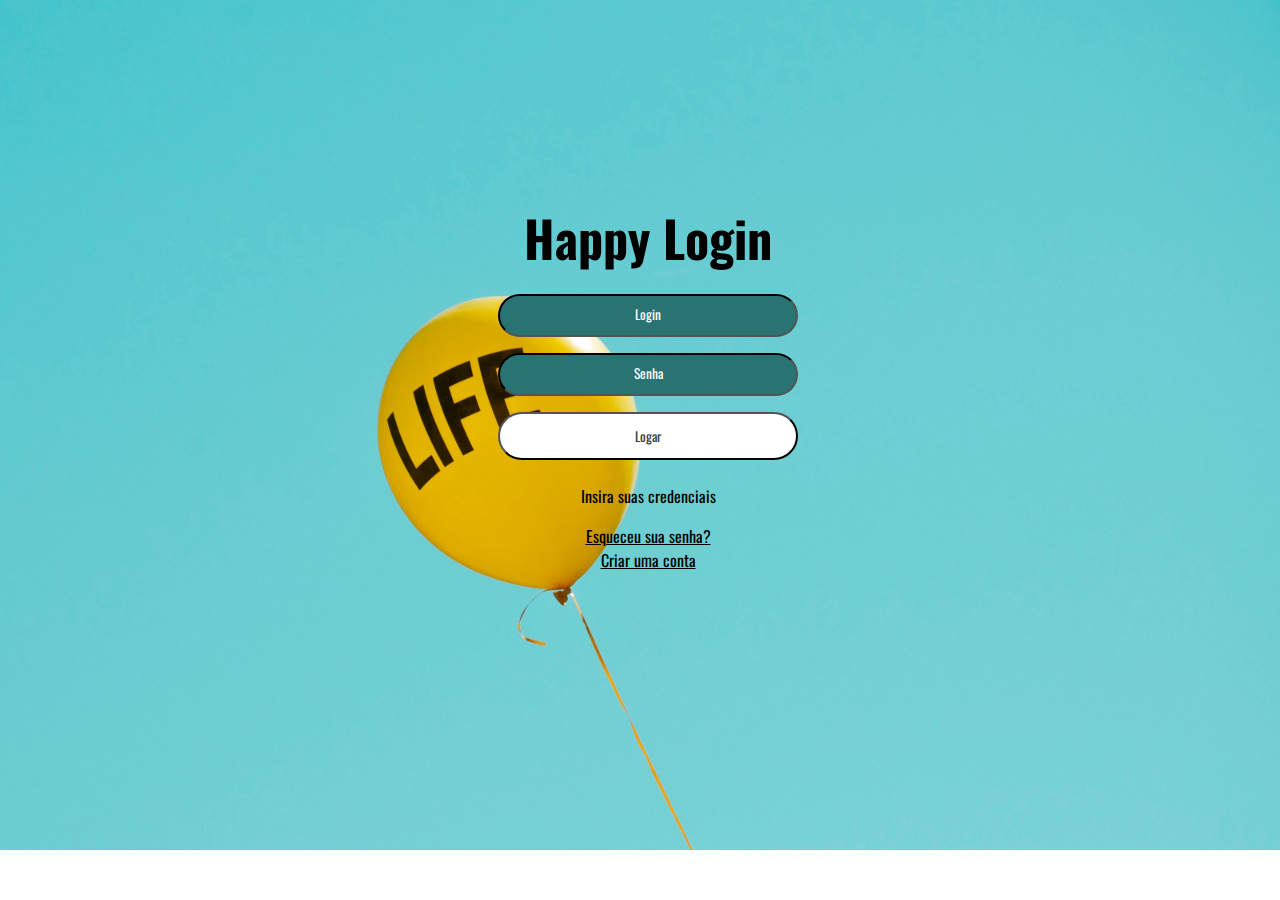
<file: index.html>
<!DOCTYPE html>

<html lang="pt-br">

<head>

    <meta charset="UTF-8">
    <meta http-equiv="X-UA-Compatible" content="IE=edge">
    <meta name="viewport" content="width=device-width, initial-scale=1.0">
    <link rel="stylesheet" href="style.css">
    <script type="text/javascript" src="config.js"></script>
    <title>HappySite</title>

</head>

<body>

    <div class="form1">
        
    <form>

        <h1 id="Serviço">Happy Login</h1>

        <input type="text" placeholder="Login" id="login">
        <input type="password" placeholder="Senha" id="Password">
        <input type="submit" id="envio" value="Logar" onclick ="Logar(); return false">

        <div class="mudançatexto">
        <p id="textomud">Insira suas credenciais</p>
        </div>

        <div class="senhaesq">
        <a href="Esqueceu.html">Esqueceu sua senha?</a>
        </div>

        <div class="criarc">
        <a href="Criar.html">Criar uma conta</a>
        </div>
        
    </form>
    </div>
    

</body>

</html>
</file>
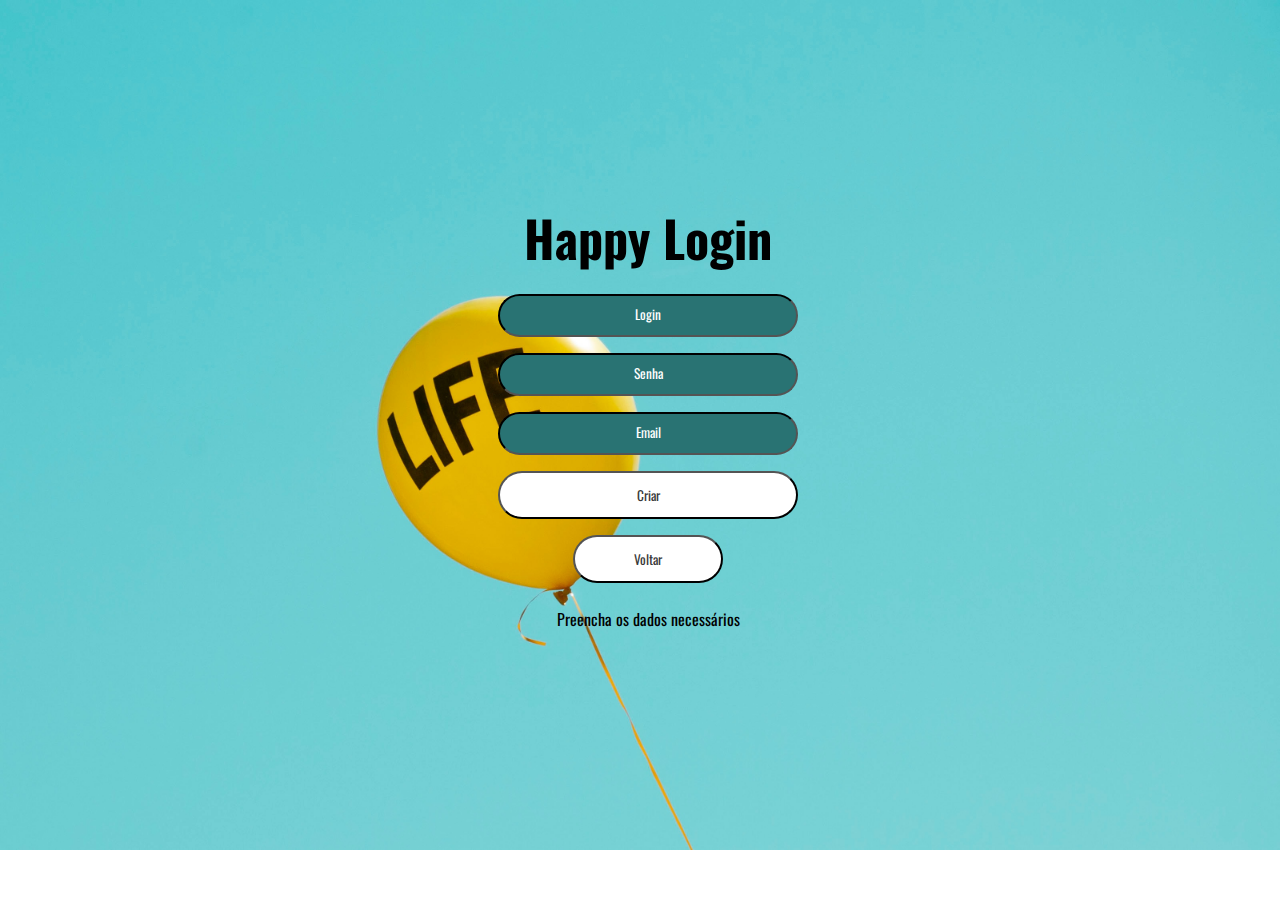
<file: criar.html>
<!DOCTYPE html>

<html lang="pt-br">

<head>

    <meta charset="UTF-8">
    <meta http-equiv="X-UA-Compatible" content="IE=edge">
    <meta name="viewport" content="width=device-width, initial-scale=1.0">
    <link rel="stylesheet" href="style.css">
    <script type="text/javascript" src="config.js"></script>
    <title>HappySite</title>

</head>

<body>

    <div class="form1">
        
    <form>

        <h1 id="Serviço">Happy Login</h1>

        <input type="text" placeholder="Login" id="login">
        <input type="password" placeholder="Senha" id="Password">
        <input type="email" placeholder="Email" id="Email">
        <input type="submit" id="envio" value="Criar" onclick ="Logar(); return false">
        <input type="submit" id="back2" value="Voltar" onclick ="Voltar(); return false">

        <div class="mudançatexto">
            <p id="textomud">Preencha os dados necessários</p>
            </div>

        </form>
    </div>
</file>
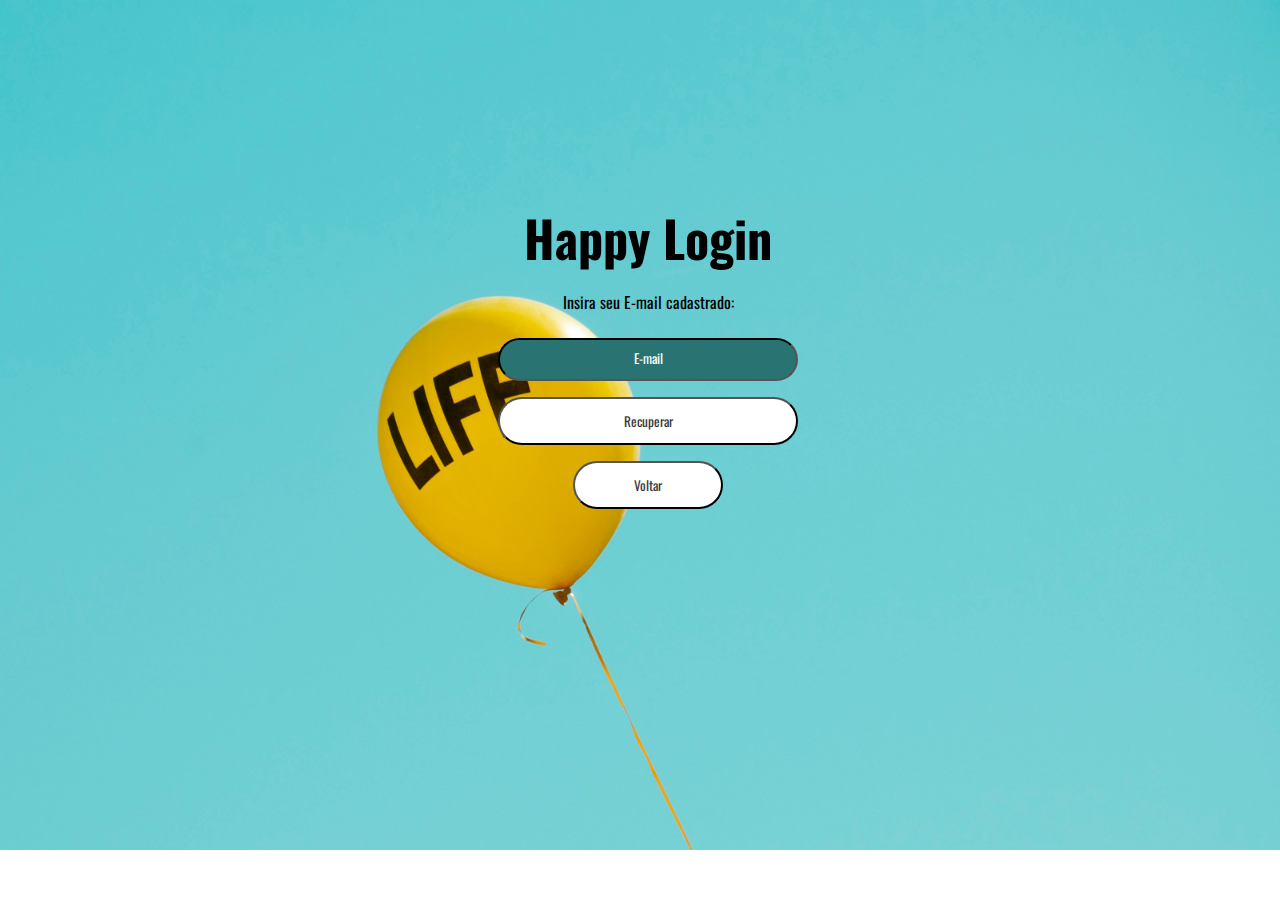
<file: Esqueceu.html>
<!DOCTYPE html>

<html lang="pt-br">

<head>

    <meta charset="UTF-8">
    <meta http-equiv="X-UA-Compatible" content="IE=edge">
    <meta name="viewport" content="width=device-width, initial-scale=1.0">
    <link rel="stylesheet" href="style.css">
    <script type="text/javascript" src="config.js"></script>
    <title>HappySite</title>

</head>

<body>

    <div class="form1">
        
    <form>

        <h1 id="Serviço">Happy Login</h1>
        <p id="textomud">Insira seu E-mail cadastrado:</p>
        <input type="text" placeholder="E-mail" id="E-mail">
        <input type="submit" id="envio" value="Recuperar" onclick ="Recuperar(); return false">
        <input type="submit" id="back2" value="Voltar" onclick ="Voltar(); return false">
        <p id="emails"></p>

        </form>
    </div>
</file>
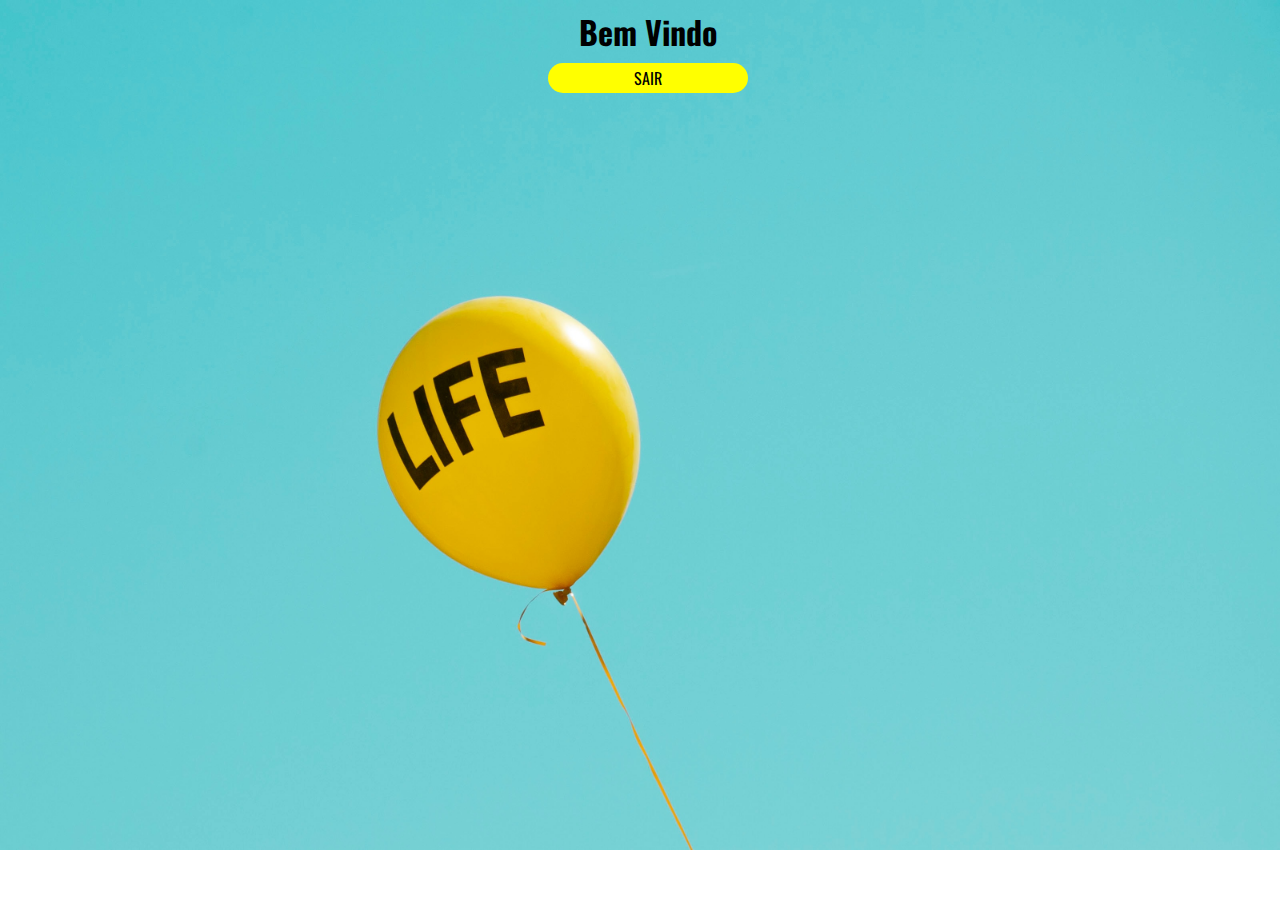
<file: home.html>
<!DOCTYPE html>

<html lang="pt-br">

<head>

    <meta charset="UTF-8">
    <meta http-equiv="X-UA-Compatible" content="IE=edge">
    <meta name="viewport" content="width=device-width, initial-scale=1.0">
    <link rel="stylesheet" href="stylehome.css">
    <script type="text/javascript" src="config.js"></script>
    <title>BEM-VINDO</title>

</head>

<body>

    <h1 id="karlin">Bem Vindo</h1>
    <a class="inicio" href="\index.html">SAIR</a>


</body>
</file>
<file: style.css>
@import url('https://fonts.googleapis.com/css2?family=Oswald&family=Unbounded:wght@300&family=Yeseva+One&display=swap');

*{
    box-sizing: border-box;
}

body {
    background-image: url(../img/background21.jpg);
    background-repeat: no-repeat;
    background-position: top;
    background-size: 100%;
    background-attachment: fixed;
    width: 100%;
    height: 100%;
}


.form1 form {
    width: 300px;
    margin: 200px auto;
    text-align: center;
    color: rgb(0, 0, 0);
    font-family: 'Oswald', 'Arial';
}

.form1 #login {
  width: 100%;
  padding: 12px 3px;
  margin: 8px 0;
  color: rgb(255, 255, 255);
  border-color: rgb(0, 0, 0);
  background-color: #297373;
  box-sizing: border-box;
  border-radius: 30px;
}

.form1 #Password {
    width: 100%;
    padding: 12px 3px;
    margin: 8px 0;
    color: rgb(255, 255, 255);
    border-color: rgb(0, 0, 0);
    background-color: #297373;
    box-sizing: border-box;
    border-radius: 30px;
  }

.form1 #envio {
    cursor: pointer;
    width: 100%;
    padding: 12px 3px;
    margin: 8px 0;
    color: #39393A;
    border-color: rgb(0, 0, 0);
    background-color: #ffffff;
    box-sizing: border-box;
    font-family: 'Oswald', 'Arial';
    border-radius: 30px;
}

#envio:hover{
    transform: scale(1.1);
    background-color: rgba(236, 248, 72, 0.726);
}

.form1 #Email {
    width: 100%;
    padding: 12px 3px;
    margin: 8px 0;
    color: rgb(255, 255, 255);
    border-color: rgb(0, 0, 0);
    background-color: #297373;
    box-sizing: border-box;
    border-radius: 30px;
}

.form1 #E-mail {
    width: 100%;
    padding: 12px 3px;
    margin: 8px 0;
    color: rgb(255, 255, 255);
    border-color: rgb(0, 0, 0);
    background-color: #297373;
    box-sizing: border-box;
    border-radius: 30px;
}

.form1 #E-mail::placeholder {
    font-family: 'Oswald', 'Arial';
    text-align: center;
    color: #ffffff;
}

.form1 #back2{
    cursor: pointer;
    width: 50%;
    padding: 12px 3px;
    margin: 8px 0;
    color: #39393A;
    border-color: rgb(0, 0, 0);
    background-color: #ffffff;
    box-sizing: border-box;
    font-family: 'Oswald', 'Arial';
    border-radius: 30px;
}

#back2:hover{
    transform: scale(1.1);
    background-color: rgba(207, 63, 171, 0.726);
}

.form1 #back2::placeholder {
    font-family: 'Oswald', 'Arial';
    text-align: center;
    color: #ffffff;
}


.form1 input ::placeholder{
    font-family: 'Oswald', 'Arial';
    text-align: center;
}

.form1 button {
    font-family: 'Oswald', 'Arial';
    text-decoration: solid;
    color: rgb(0, 0, 0);
    border: 2px solid;
}

.form1 #login::placeholder {
    font-family: 'Oswald', 'Arial';
    text-align: center;
    color: #ffffff;
}

.form1 #Password::placeholder {
    font-family: 'Oswald', 'Arial';
    text-align: center;
    color: #ffffff;
}

.form1 #Email::placeholder{
    font-family: 'Oswald', 'Arial';
    color: white;
    text-align: center;
}

.form1 #Serviço {
    margin: 12px auto;
    font-family: 'Oswald', 'Arial';
    font-size: 50px;
    color: #000000;
    border-color: #000000;
    text-decoration: none;
    text-shadow: 12px auto;
}

.senhaesq a{
    font-family: 'Oswald', 'Arial';
    text-align: center;
    text-decoration: underline;
    color: rgb(0, 0, 0);
}

.criarc a{
    font-family: 'Oswald', 'Arial';
    text-align: center;
    text-decoration: underline;
    color: rgb(0, 0, 0);
}

.mudançatexto p{
    font-family: 'Oswald', 'Arial';
    color: rgb(0, 0, 0);
}
</file>
<file: stylehome.css>
@import url('https://fonts.googleapis.com/css2?family=Oswald&family=Unbounded:wght@300&family=Yeseva+One&display=swap');


*{
    box-sizing: border-box;
}




body {
    background-image: url(../img/background21.jpg);
    background-repeat: no-repeat;
    background-position: top;
    background-size: 100%;
    background-attachment: fixed;
    width: 100%;
    height: 100%;
}

.inicio {
    display: block;
    margin: 12px auto;
    width: 200px;
    height: 30px;
    font-family: 'Oswald', 'cursiveld';
    padding: 3px;
    font-size: 1;
    background-color:yellow;
    color: rgb(0, 0, 0);
    text-decoration:none;
    text-align: center;
    border-radius: 30px;
}

h1 {
    display: block;
    font-family: 'Oswald', 'cursiveld';
    margin: 5px auto;
    width: 250px;
    height: 30px;
    text-align: center;
    margin-bottom: 25px;
    color: rgb(0, 0, 0);
    border-color: white;
}
</file>
